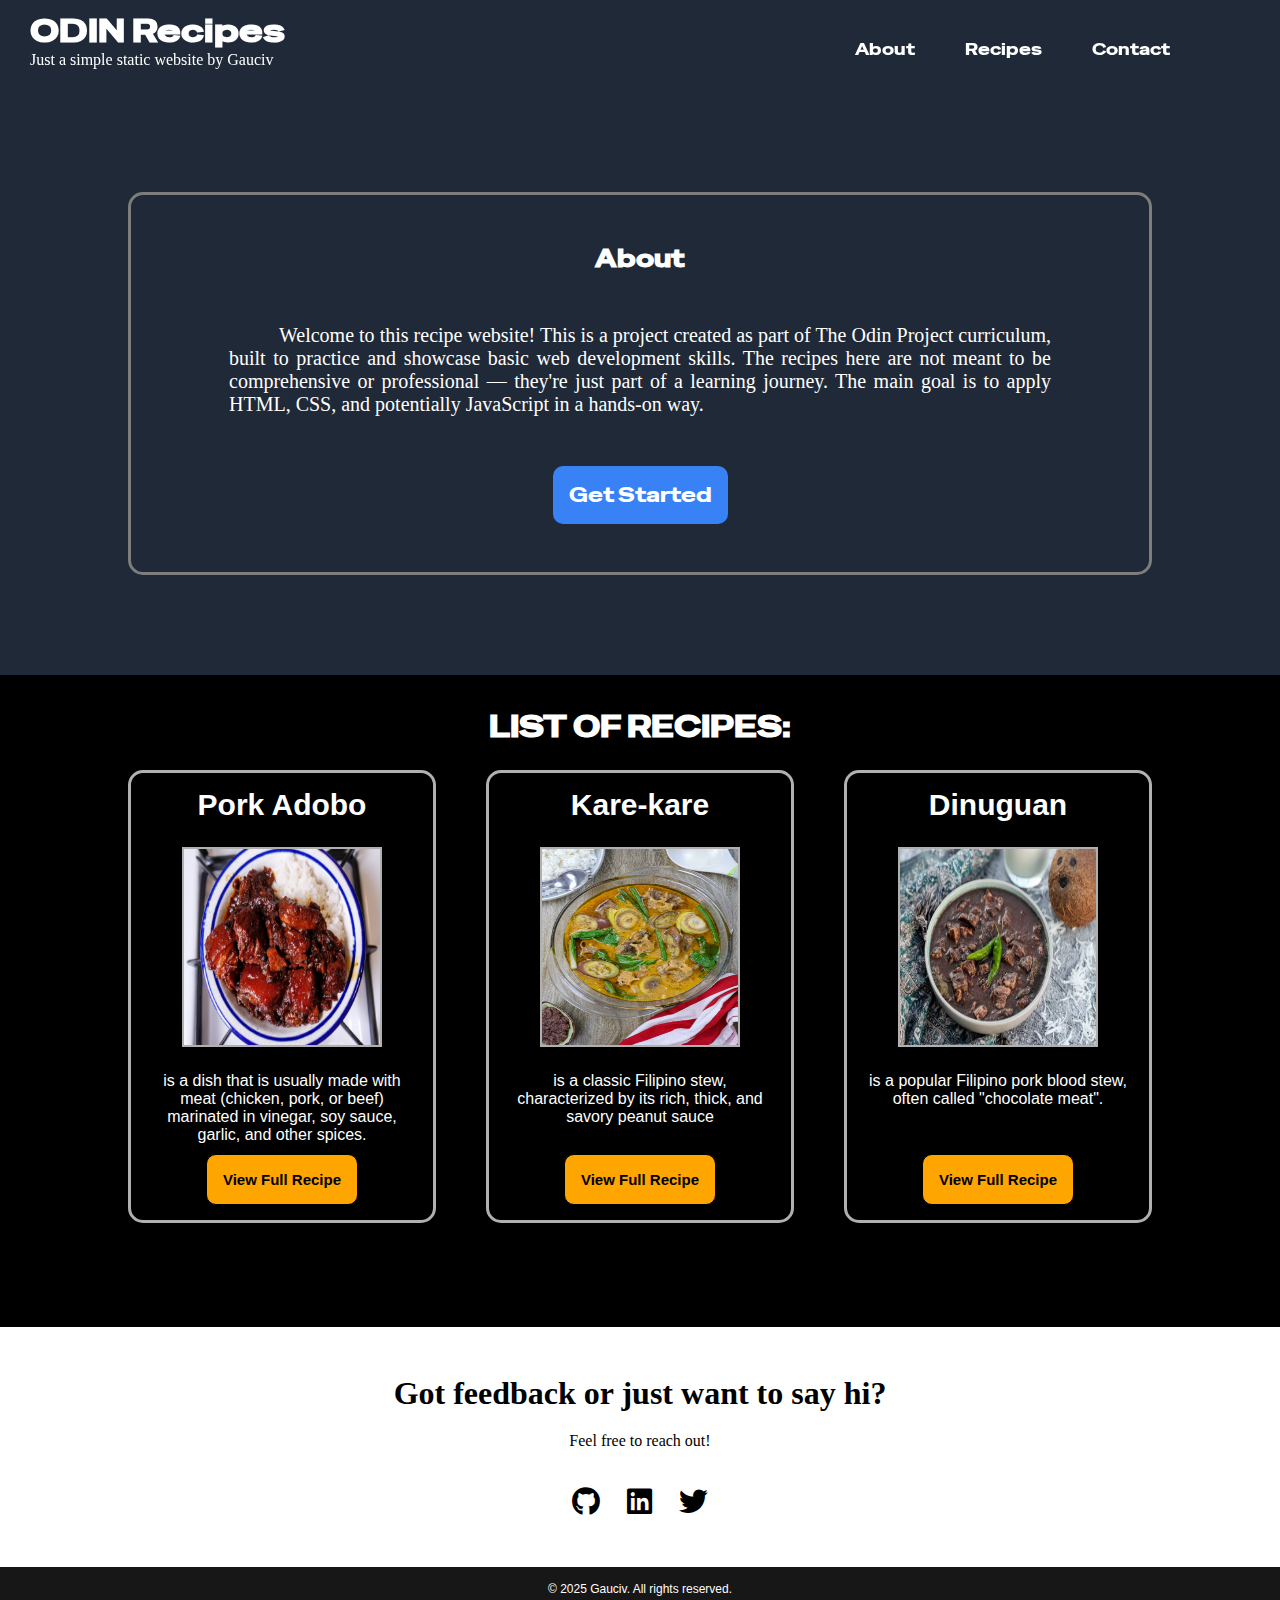
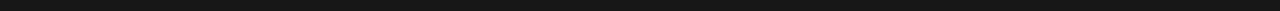
<file: index.html>
<!DOCTYPE html>
<html lang="en">
<head>
    <meta charset="UTF-8">
    <meta name="viewport" content="width=device-width, initial-scale=1.0">
    <title>Odin Recipes</title>
    <link rel="stylesheet" href="css/styles.css">
    <link rel="preconnect" href="https://fonts.googleapis.com">
    <link rel="preconnect" href="https://fonts.gstatic.com" crossorigin>
    <link rel="stylesheet" href="https://cdnjs.cloudflare.com/ajax/libs/font-awesome/6.5.0/css/all.min.css">
    <link href="https://fonts.googleapis.com/css2?family=Special+Gothic+Expanded+One&display=swap" rel="stylesheet">
</head>
<body>
    <header>
        <div class="web-title">
            <h1>ODIN Recipes</h1>
            <p>Just a simple static website by Gauciv</p>
        </div>
        <nav class="main-nav">
            <ul>
                <li>
                    <a href="#about">About</a>
                </li>
                <li>
                    <a href="#recipe-items">Recipes</a>
                </li>
                <li>
                    <a href="#">Contact</a>
                </li>
            </ul>
        </nav>
    </header>
    <main>
        <section class="about" id="about">
            <h2>About</h2>
            <p>Welcome to this recipe website! This is a project created as part of The Odin Project curriculum, built to practice and showcase basic web development skills. The recipes here are not meant to be comprehensive or professional — they're just part of a learning journey. The main goal is to apply HTML, CSS, and potentially JavaScript in a hands-on way.   
            </p>
            <a href="#recipe-items">Get Started</a>
        </section>
        <div class="recipe-container">
            <div class="recipes-header">
                <h2>LIST OF RECIPES:</h2>
            </div>
            <div class="recipe-items" id="recipe-items">
                <section class="card pork-adobo">
                    <h3>Pork Adobo</h3>
                    <img src="./assets/pork-adobo-1-jpg-1654712703.avif" alt="Pork adobo in a plate">
                    <p> is a dish that is usually made with meat (chicken, pork, or beef) marinated in vinegar, soy sauce, garlic, and other spices.</p>
                    <a href="./recipes/pork-adobo.html" class="visit-btn pork-adobo-btn">View Full Recipe</a>
                </section>
                <section class="card kare-kare">
                    <h3>Kare-kare</h3>
                    <img src="./assets/kare-kare-with-oxtail-1.jpg" alt="Kare-kare in a plate">
                    <p> is a classic Filipino stew, characterized by its rich, thick, and savory peanut sauce </p>
                    <a href="./recipes/kare-kare.html" class="visit-btn kare-kare-btn">View Full Recipe</a>
                </section>
                <section class="card dinuguan">
                    <h3>Dinuguan</h3>
                    <img src="./assets/dinuguan.webp" alt="Dinuguan in a plate">
                    <p> is a popular Filipino pork blood stew, often called "chocolate meat".</p>
                    <a href="./recipes/dinuguan.html" class="visit-btn dinuguan-btn">View Full Recipe</a>
                </section>
            </div>
        </div>
        <section class="contact" id="contact">
            <h2>Got feedback or just want to say hi?</h2>
            <p>Feel free to reach out!</p>
            <div class="social-icons">
                <a href="https://github.com/yourusername" target="_blank" aria-label="GitHub">
                <i class="fab fa-github"></i>
                </a>
                <a href="https://linkedin.com/in/yourprofile" target="_blank" aria-label="LinkedIn">
                <i class="fab fa-linkedin"></i>
                </a>
                <a href="https://twitter.com/yourhandle" target="_blank" aria-label="Twitter">
                <i class="fab fa-twitter"></i>
                </a>
            </div>
            </section>
    </main>
    <footer>
        <p>© 2025 Gauciv. All rights reserved.</p>
    </footer>
</body>
</html>
</file>
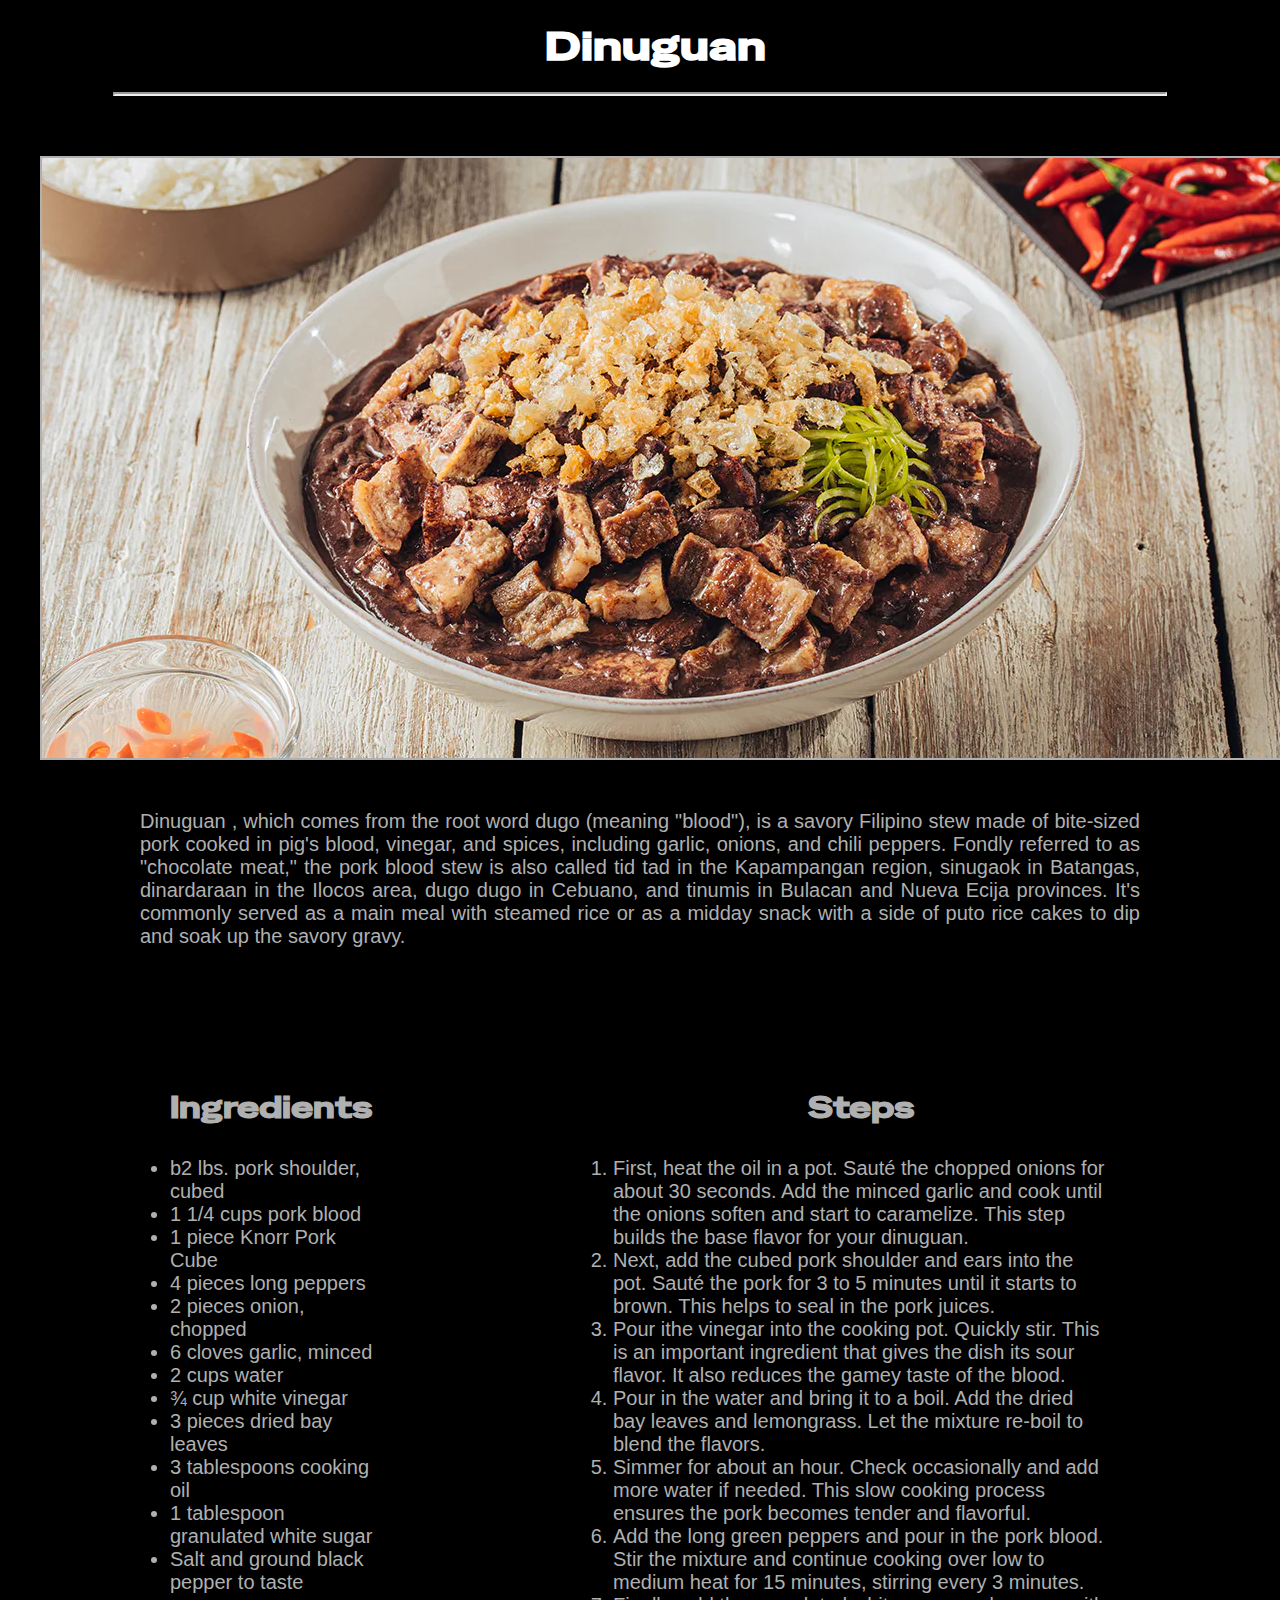
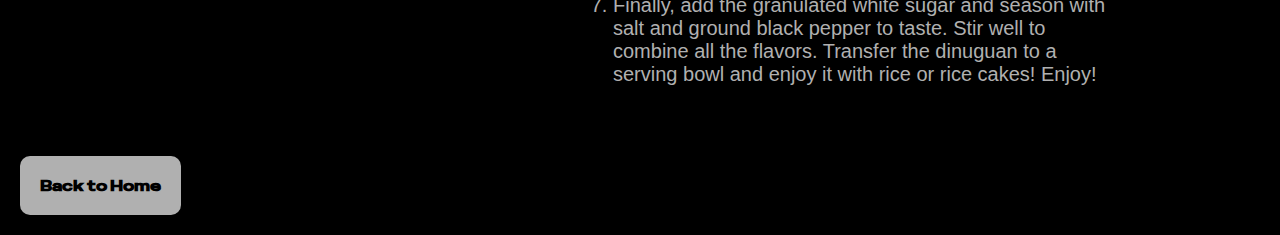
<file: recipes/dinuguan.html>
<!DOCTYPE html>
<html lang="en">
<head>
    <meta charset="UTF-8">
    <meta name="viewport" content="width=device-width, initial-scale=1.0">
    <link rel="stylesheet" href="../css/recipes.css">
    <link rel="preconnect" href="https://fonts.googleapis.com">
    <link rel="preconnect" href="https://fonts.gstatic.com" crossorigin>
    <link href="https://fonts.googleapis.com/css2?family=Special+Gothic+Expanded+One&display=swap" rel="stylesheet">
    <title>Dinuguan</title>
</head>
<body>
    <header class="recipe-header">
        <h1>Dinuguan</h1>
        <hr>
    </header>
    <main class="main-content">
        <section class="recipe-documentation">
            <img src="../assets/dinuguan-recipe.webp" 
            alt="Dinuguan">
            <p>Dinuguan , which comes from the root word dugo (meaning "blood"), is a savory Filipino stew made of bite-sized pork cooked in pig's blood, vinegar, and spices, including garlic, onions, and chili peppers. Fondly referred to as "chocolate meat," the pork blood stew is also called tid tad in the Kapampangan region, sinugaok in Batangas, dinardaraan in the Ilocos area, dugo dugo in Cebuano, and tinumis in Bulacan and Nueva Ecija provinces.
            It's commonly served as a main meal with steamed rice or as a midday snack with a side of puto rice cakes to dip and soak up the savory gravy.</p>
            </p>
        </section>  
        <div class="lists">
            <section class="recipe-ingredients">
                <h2>Ingredients</h2>
                <ul>
                    <li>
                        b2 lbs. pork shoulder, cubed
                    </li>
                    <li>
                        1 1/4 cups pork blood
                    </li>
                    <li>
                        1 piece Knorr Pork Cube
                    </li>
                    <li>
                        4 pieces long peppers
                    </li>
                    <li>
                        2 pieces onion, chopped
                    </li>
                    <li>
                        6 cloves garlic, minced
                    </li>
                    <li>
                        2 cups water
                    </li>
                    <li>
                        ¾ cup white vinegar
                    </li>
                    <li>
                        3 pieces dried bay leaves 
                    </li>
                    <li>
                        3 tablespoons cooking oil
                    </li>
                    <li>
                        1 tablespoon granulated white sugar 
                    </li>
                    <li>
                        Salt and ground black pepper to taste 
                    </li>
                </ul>
            </section>
            <section class="recipe-steps">
                <h2>Steps</h2>
                <ol>
                    <li>
                        First, heat the oil in a pot. Sauté the chopped onions for about 30 seconds. Add the minced garlic and cook until the onions soften and start to caramelize. This step builds the base flavor for your dinuguan.
                    </li>
                    <li>
                        Next, add the cubed pork shoulder and ears into the pot. Sauté the pork for 3 to 5 minutes until it starts to brown. This helps to seal in the pork juices.
                    </li>
                    <li>
                        Pour ithe vinegar into the cooking pot. Quickly stir. This is an important ingredient that gives the dish its sour flavor. It also reduces the gamey taste of the blood.
                    </li>
                    <li>
                        Pour in the water and bring it to a boil. Add the dried bay leaves and lemongrass. Let the mixture re-boil to blend the flavors.
                    </li>
                    <li>
                        Simmer for about an hour. Check occasionally and add more water if needed. This slow cooking process ensures the pork becomes tender and flavorful.
                    </li>
                    <li>
                        Add the long green peppers and pour in the pork blood. Stir the mixture and continue cooking over low to medium heat for 15 minutes, stirring every 3 minutes.
                    </li>
                    <li>
                        Finally, add the granulated white sugar and season with salt and ground black pepper to taste. Stir well to combine all the flavors. Transfer the dinuguan to a serving bowl and enjoy it with rice or rice cakes! Enjoy!
                    </li>   
                </ol>
            </section>
        </div>
    </main>
    <footer>
        <a href="../index.html">Back to Home</a>
    </footer>
</body>
</html>
</file>
<file: css/styles.css>
/* Default Values */

:root {
    --base-font-color: #FFFFFF;
    --base-bg-color1: #000000;
    --base-bg-color2: #B0B0B0;
    --base-bg-color3: #7D7D7D;
    --base-bg-color4: #4D4D4D;
}

/* Type declarations */

* {
    margin: 0;
    padding: 0;
    box-sizing: border-box;
}

html, body {
    height: 100vh;
    font-family: "Special Gothic Expanded One", sans-serif;
    font-weight: 100;
    font-style: normal;
}

html {
    scroll-padding-top: 120px;
}

img {
    height: 200px;
    width: 200px;
    margin: 15px auto;
    border: 2px solid var(--base-bg-color2)
}

body {
    background-color: rgb(31, 41, 55);
    background-size: cover;
    background-attachment: fixed;
    display: flex;
    flex-direction: column;
}

a {
    text-decoration: none;
    color: var(--base-font-color);
}

a:hover {
    text-decoration: underline;
}

ul, ol {
    list-style-type: none;
}

hr {
    width: 85%;
    border-width: 2.5px;
    align-self: center;
}

/* Header */

header {
    display: flex;
    justify-content: space-between;
    padding: 10px 30px 0 30px;
    gap: 20px;
    position: fixed;
    z-index: 1000;
    width: 100%;
    backdrop-filter: blur(20px);
}

.web-title {
    display: flex;
    justify-content: flex-start;
    flex-direction: column;
    color: var(--base-font-color);
    font-size: 1rem;
    margin-bottom: 20px;
    margin-right: 5%;
}

.web-title > p {
    font-family: 'Times New Roman', Times, serif;
}

.main-nav {
    display: flex;
    justify-content: center;
    align-items: center;
    min-width: 100px;
    margin-left: 30px;
}

.main-nav > ul {
    display: flex;
    justify-content: space-evenly;
    flex-wrap: wrap;
    gap: 50px;
    margin-right: 80px;
    font-size: 1rem;
}

li {
    color: var(--base-font-color);
}

/* Main Body */

main {
    display: flex;
    flex-direction: column;
}

.about {
    color: var(--base-font-color);
    display: flex;
    flex-direction: column;
    justify-content: center;
    align-items: center;
    gap: 50px;
    padding: 3rem;
    flex-wrap: wrap;
    margin: 15% 10% 100px 10%;
    border: 3px solid var(--base-bg-color3);
    border-radius: 15px;
    min-width: 300px;

}

.about > h2 {
    font-size: 1.50rem;
    font-weight: bold;
}

.about > p {
    font-family: 'Times New Roman', Times, serif;
    font-size: 1.25rem;
    margin: 0 50px;
    text-indent: 50px;
    text-align: justify;
}

.about > a {
    font-size: 1.25rem;
    padding: 1rem;
    border-radius: 10px;
    background-color: rgb(56, 130, 246);
}

.recipe-container {
    padding-top: 2rem;
    padding-bottom: 5rem;
    background-color: var(--base-bg-color1);
}

.recipes-header {
    color: var(--base-font-color);
    display: flex;
    flex-direction: column;
    align-items: center;
    font-size: 1.25rem;
}

.recipe-items {
    display: flex;
    justify-content: center;
    flex-wrap: wrap;
    gap: 50px;
    padding: 1.5rem 8rem;
    color: var(--base-font-color);
}

.card {
    display: flex;
    flex-direction: column;
    text-align: center;
    border: 3px solid var(--base-bg-color2);
    border-radius: 15px;
    padding: 15px;
    gap: 10px;
    flex: 1;
    font-family: arial;
}

.card > h3 {
    font-size: 30px;
    font-weight: bold;
    color: var(--base-font-color)
}

.card > .visit-btn {
    margin-top: auto;
    padding: 1rem;
    font-weight: 900;
    font-size: 15px;
    background-color: var(--base-bg-color2);
    color: #000000;
    align-self: center;
    border-radius: 10px;
    border: 1.5px solid black;
    background-color: orange;
}

/* feedback */

.contact {
    display: flex;
    flex-direction: column;
    align-items: center;
    padding: 3rem;
    gap: 20px;
    background-color: var(--base-font-color);
    font-family: Cambria, Cochin, Georgia, Times, 'Times New Roman', serif;
}

.contact > h2, .contact > p {
    color: var(--base-bg-color1);
}

.contact > h2 {
    font-size: 2rem;
}

.social-icons {
    margin-top: 1rem;
  }
  
  .social-icons a {
    margin: 0 10px;
    font-size: 1.8rem;
    color: var(--base-bg-color1);
    transition: color 0.3s ease;
  }
  
  .social-icons a:hover {
    color: var(--base-bg-color4); /* or any accent color you picked */
  }
  

/* footer */
footer {
    display: flex;
    justify-content: center;
    align-items: center;
    padding: 15px;
    color: var(--base-font-color);
    background-color: #181717;
    font-size: 0.75rem;
    font-family: Roboto, sans-serif;
}
</file>
<file: css/recipes.css>
/* Default Values */

:root {
    --base-font-color: #FFFFFF;
    --base-bg-color1: #000000;
    --base-bg-color2: #B0B0B0;
    --base-bg-color3: #7D7D7D;
    --base-bg-color4: #4D4D4D;
}

/* Type declarations */

* {
    margin: 0;
    padding: 0;
    box-sizing: border-box;
}

html, body {
    height: 100vh;
}

img {
    height: auto;
    width: auto;
    margin: 0 auto;
    border: 2px solid var(--base-bg-color2)
}

body {
    background-color: var(--base-bg-color1  );
    background-attachment: fixed;
    display: flex;
    flex-direction: column;
    font-family: "Special Gothic Expanded One", sans-serif;
    font-weight: 100;
    font-style: normal;
    font-size: 20px;
}

a {
    text-decoration: none;
    color: var(--base-font-color);
}

a:hover {
    text-decoration: underline;
}

/* Header */
.recipe-header {
    display: flex;
    flex-direction: column;
    align-items: center;
    padding: 20px;
    outline: 2px solid;
    gap: 20px;
}

.recipe-header > h1 {
    font-weight: bold;
    font-size: 40px;
    margin-left: 30px;
    color: var(--base-font-color)
}

.recipe-header > hr {
    width: 85%;
    border-width: 2.5px;
}


/* Main Content */

.recipe-documentation {
    display: flex;
    flex-direction: column;
    padding: 40px;
    gap: 50px;
}

.recipe-documentation > p {
    text-align: justify;
    font-family: arial;
    color: var(--base-bg-color2);
    margin: 0 100px;
}

/* Lists */

.lists {
    display: flex;
    padding: 50px;
}

.lists h2 {
    color: var(--base-bg-color2)
}

.recipe-ingredients, .recipe-steps {
    display: flex;
    flex-direction: column;
    align-items: center;
    padding: 0 120px;
    gap: 30px;
}

.lists  ul, ol {
    font-family: arial;
    align-self: flex-start;
    color: var(--base-bg-color2)
}

/* Footer */

footer {
    display: flex;
    justify-content: flex-start;
    padding: 20px;
}

footer > a {
    font-weight: bold;
    font-size: 15px;
    background-color: var(--base-bg-color2);
    color: #000000;
    border-radius: 10px;
    padding: 20px;
}
</file>
